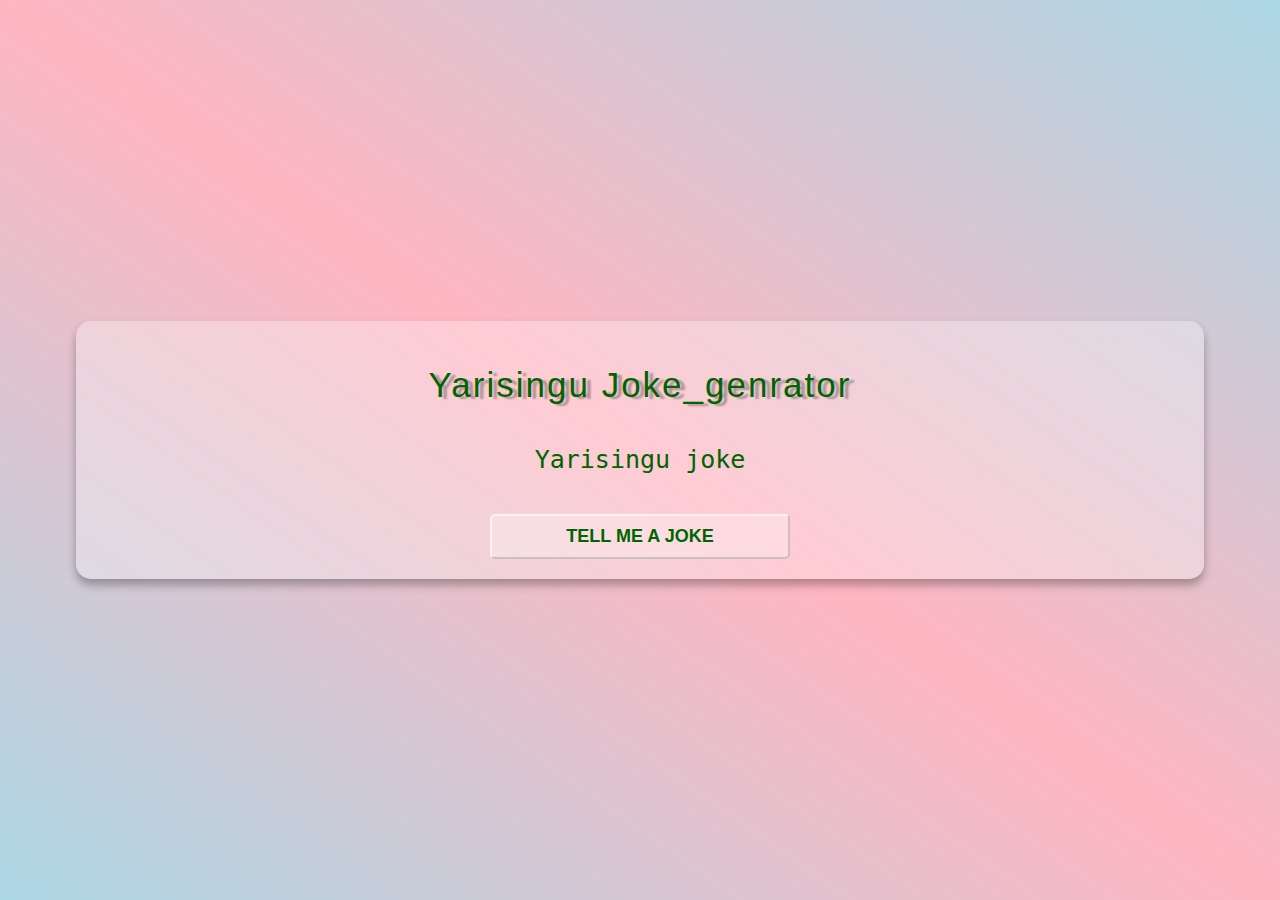
<file: joke_folder/index.html>
<!DOCTYPE html>
<html lang="en">
<head>
    <meta charset="UTF-8">
    <meta http-equiv="X-UA-Compatible" content="IE=edge">
    <meta name="viewport" content="width=device-width, initial-scale=1.0">
    <title>Joke_genrator</title>
    <link rel="stylesheet" href="style.css">
    
</head>
<body>
    <div class="container">
        <h1 class="heading">Yarisingu Joke_genrator</h1>
        <p class="joke" id="joke">Yarisingu joke</p>
        <button class="btn" id="btn">Tell me a joke</button>
    </div>
    <script src ="index.js"> </script> </script>
</body>
</html>
</file>
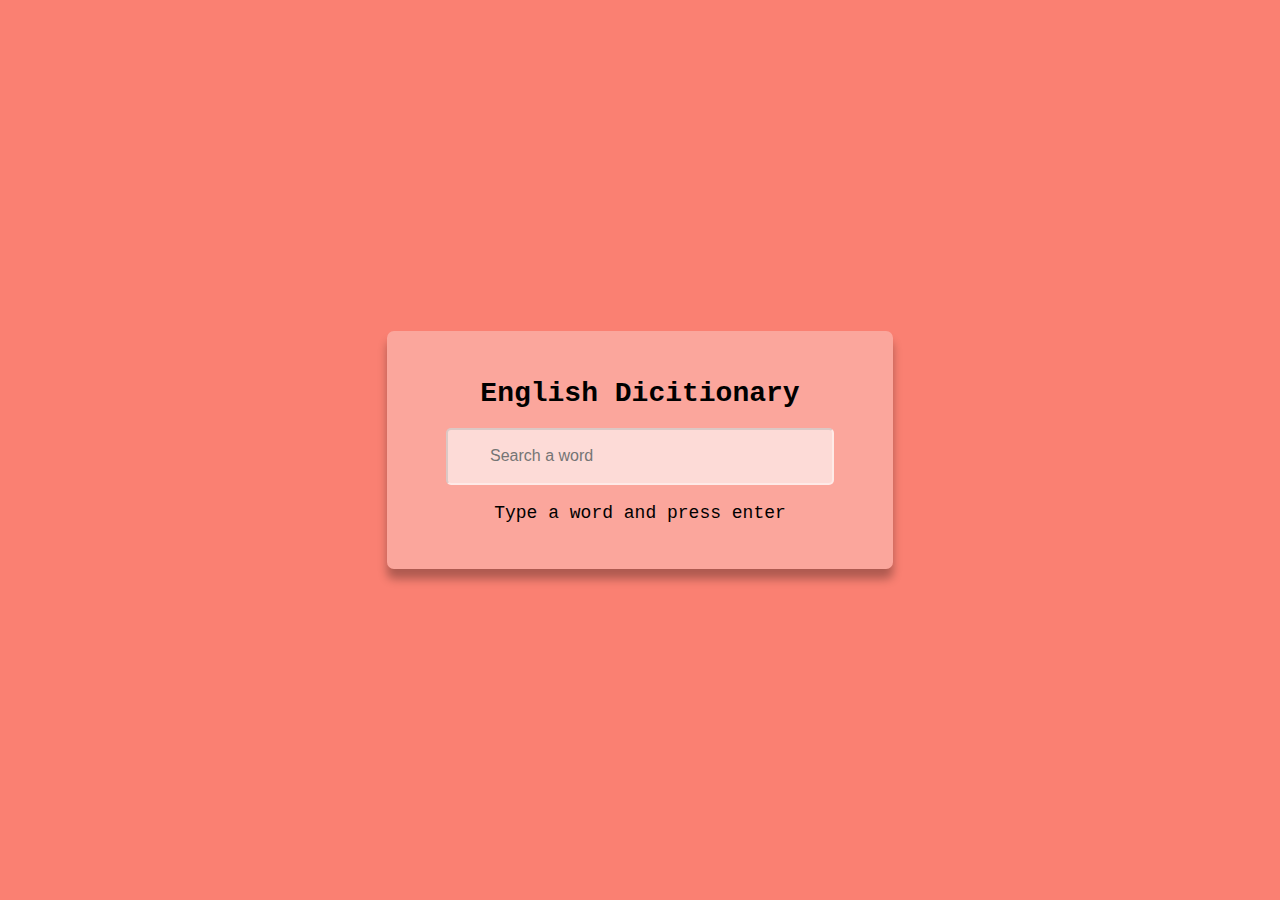
<file: englishdicitionary/eindex.html>
<!DOCTYPE html>
<html lang="en">
<head>
    <meta charset="UTF-8">
    <meta http-equiv="X-UA-Compatible" content="IE=edge">
    <meta name="viewport" content="width=device-width, initial-scale=1.0">
    <title>English Dicitionary</title>
    <link rel="stylesheet" href="estyle.css">
</head>
<body>
    <div class="container">
        <h1 class="heading">English Dicitionary</h1>
        <input type="text" class="input" id="input" placeholder="Search a word">
        <p class="info-text" id="info-text">Type a word and press enter</p>

        <div class="meaning-container" id="meaning-container">
            <p>Word Title: <span class="title" id="title">____</span></p>
            <p>Meaning: <span class="meaning" id="meaning">____</span></p>
            <audio src=""  controls id="audio" ></audio>
        </div>
    </div>
    <script src="ejavascript.js"></script>
</body>
</html>
</file>
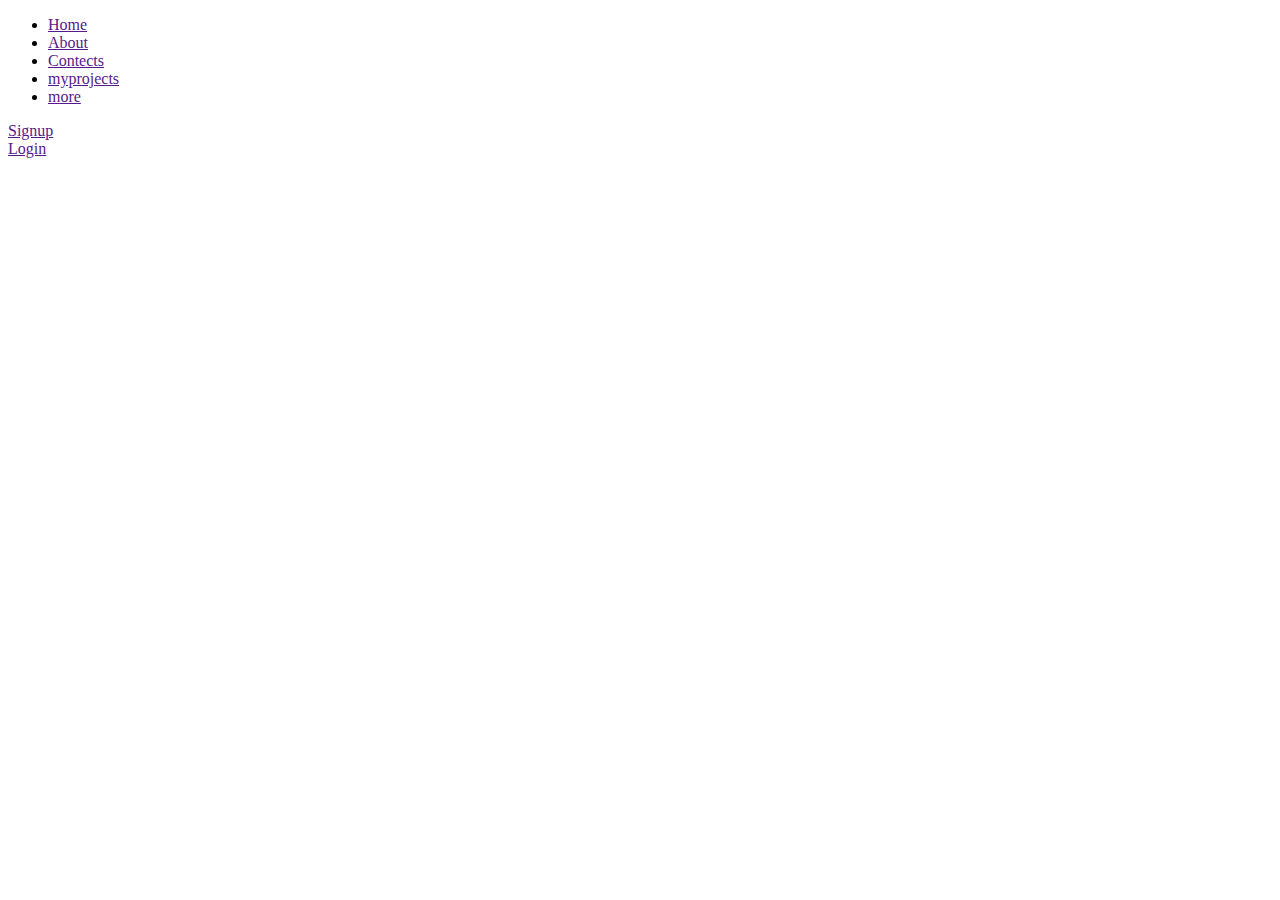
<file: myprotofoilv1/proindex.html>
<!DOCTYPE html>
<html lang="en">
<head>
    <meta charset="UTF-8">
    <meta http-equiv="X-UA-Compatible" content="IE=edge">
    <meta name="viewport" content="width=device-width, initial-scale=1.0">
    <title>Document</title>
</head>
<body>
    <div class="containerbar">
        <div class="listbars">
            <ul>
                <li><a href="">Home</a></li>
                <li><a href="">About</a></li>
                <li><a href="">Contects</a></li>
                <li><a href="">myprojects</a></li>
                <li><a href="">more</a></li>
            </ul>
        </div>
        <div class="loginandsignup">
            <li><a href="">Signup</a></li>
            <li><a href="">Login</a></li>
        </div>
    </div>
</body>
</html>
</file>
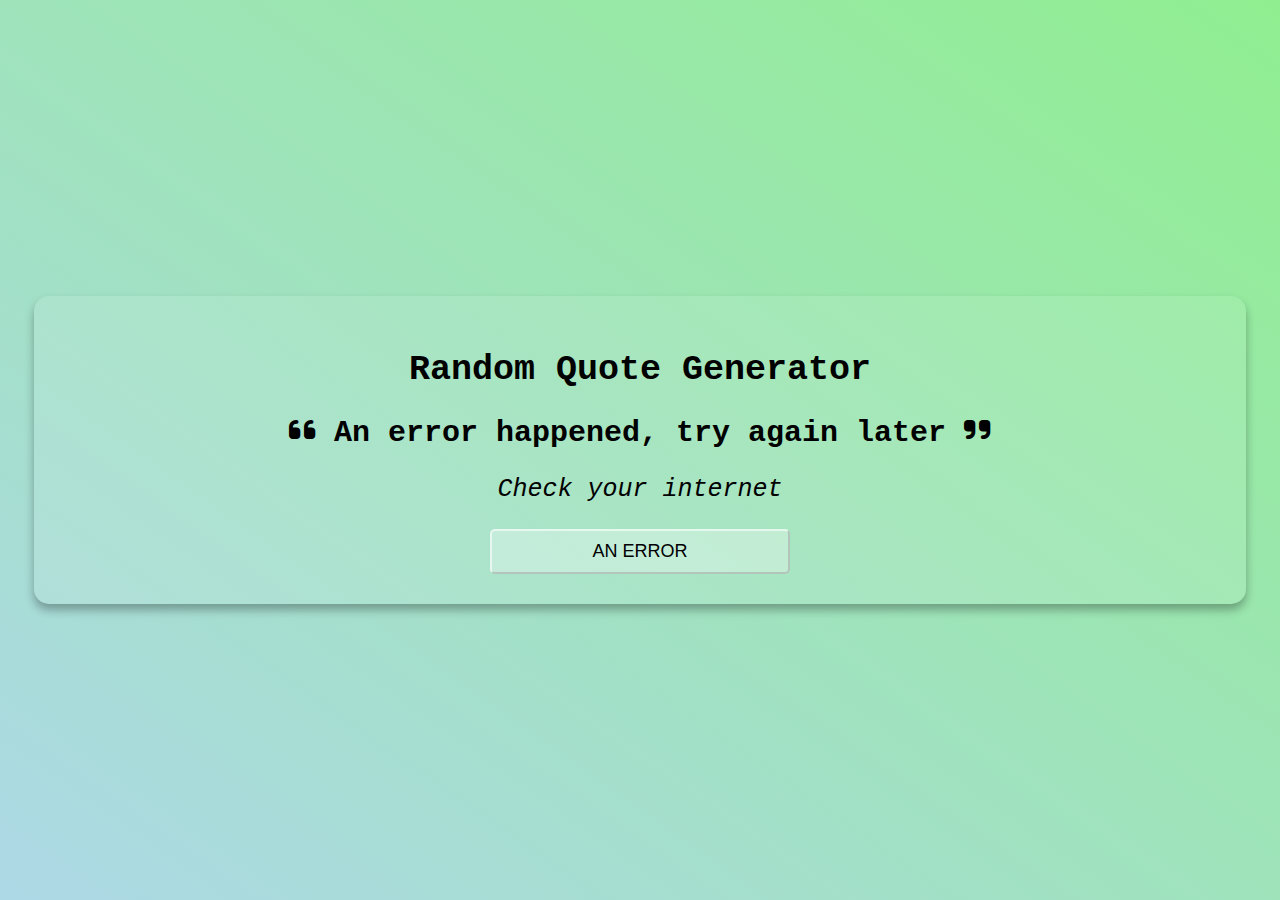
<file: Random_quote/rhindex.html>
<!DOCTYPE html>
<html lang="en">
<head>
    <meta charset="UTF-8">
    <meta http-equiv="X-UA-Compatible" content="IE=edge">
    <meta name="viewport" content="width=device-width, initial-scale=1.0">
    <title>Random_Quote</title>
    <link rel="stylesheet" href="https://cdnjs.cloudflare.com/ajax/libs/font-awesome/6.3.0/css/all.min.css">
    <link rel="stylesheet" href="rcindex.css">
</head>
<body>
    <div class="container">
        <h1 class="heading">Random Quote Generator</h1>

        <h2 class="quote"> 
            <i class="fa-sharp fa-solid fa-quote-left"></i> 
            <span id="quote">Quote</span> 
            <i class="fa-sharp fa-solid fa-quote-right"></i>
        </h2>
        
        <p class="author" id="author">~ Author</p>
        <button class="btn" id="btn">Get quote</button>
    </div>
    <script src="rjindex.js"></script>
</body>
</html>
</file>
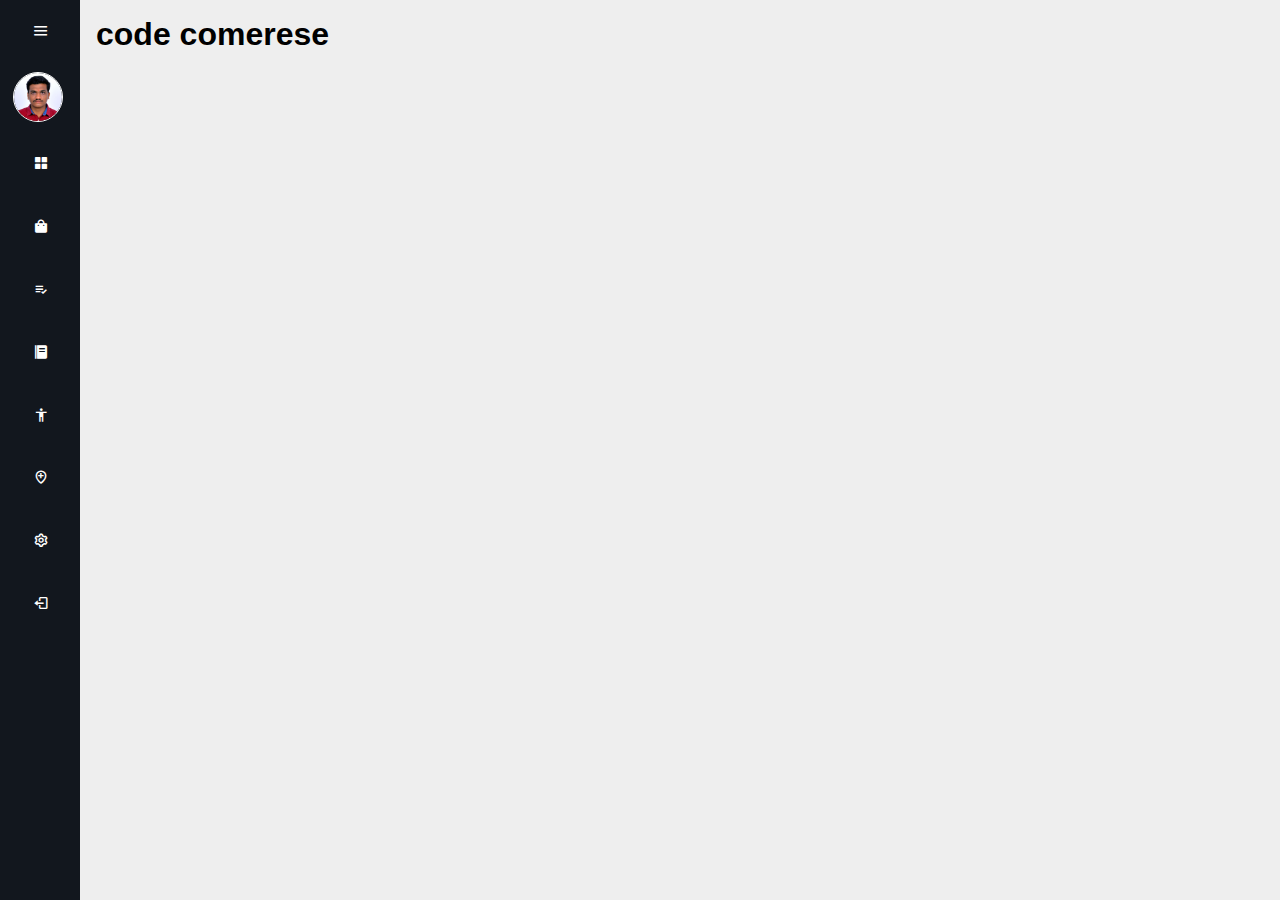
<file: sidebar/sliderbarmenu.html>
<!DOCTYPE html>
<html lang="en">
<head>
    <meta charset="UTF-8">
    <meta http-equiv="X-UA-Compatible" content="IE=edge">
    <meta name="viewport" content="width=device-width, initial-scale=1.0">
    <title>Document</title>
    <link href='https://unpkg.com/boxicons@2.1.4/css/boxicons.min.css' rel='stylesheet'>
    <link rel="stylesheet" href="slidebarc.css">
</head>
<body>
    <div class="slidebar">
        <div class="top"> 
            <div class="logo">
                <i class="bx bxl-codepen"></i>
                <span>Code comerese</span>
            </div>
            <i class="bx bx-menu" id="btn"></i>
        </div>
        <div class="user">
            <img src="DSC_0421 copy (1).jpg" alt="" class="user-img">
            <div>
                <p class="bold">Clint</p>
                <p>Admin</p>
            </div>
        </div>
        <ul>
            <li>
                <a href="#">
                    <i class="bx bxs-grid-alt"></i>
                    <span class="nav-item">Dashboard</span>
                </a>
                <span class="tooltip">Dashboard</span>
            </li>
            <li>
                <a href="#">
                    <i class="bx bxs-shopping-bag"></i>
                    <span class="nav-item">Products</span>
                </a>
                <span class="tooltip">Products</span>
            </li>
            <li>
                <a href="#">
                    <i class="bx bx-list-check"></i>
                    <span class="nav-item"> Categories </span>
                </a>
                <span class="tooltip">Categories</span>
            </li>
            <li>
                <a href="#">
                    <i class="bx bxs-food-menu"></i>
                    <span class="nav-item">Orders</span>
                </a>
                <span class="tooltip">Orders</span>
            </li>
            <li>
                <a href="#">
                    <i class="bx bx-body"></i>
                    <span class="nav-item">Customers</span>
                </a>
                <span class="tooltip">Customers</span>
            </li>
            <li>
                <a href="#">
                    <i class="bx bx-location-plus"></i>
                    <span class="nav-item">Shipping</span>
                </a>
                <span class="tooltip">Shipping</span>
            </li>
            <li>
                <a href="#">
                    <i class="bx bx-cog"></i>
                    <span class="nav-item">Setting</span>
                </a>
                <span class="tooltip">Setting</span>
            </li>
            <li>
                <a href="#">
                    <i class="bx bx-log-out"></i>
                    <span class="nav-item">Logout</span>
                </a>
                <span class="tooltip">Logout</span>
            </li>
        </ul>
    </div>


    <div class="main-content">
        <div class="container">
            <h1>code comerese</h1>
        </div>
    </div>


</body>

<script>
    let btn = document.querySelector('#btn');
    let sidebar = document.querySelector('.slidebar');
    btn.onclick = function() {
        sidebar.classList.toggle('active');
    };


    
</script>

</html>
</file>
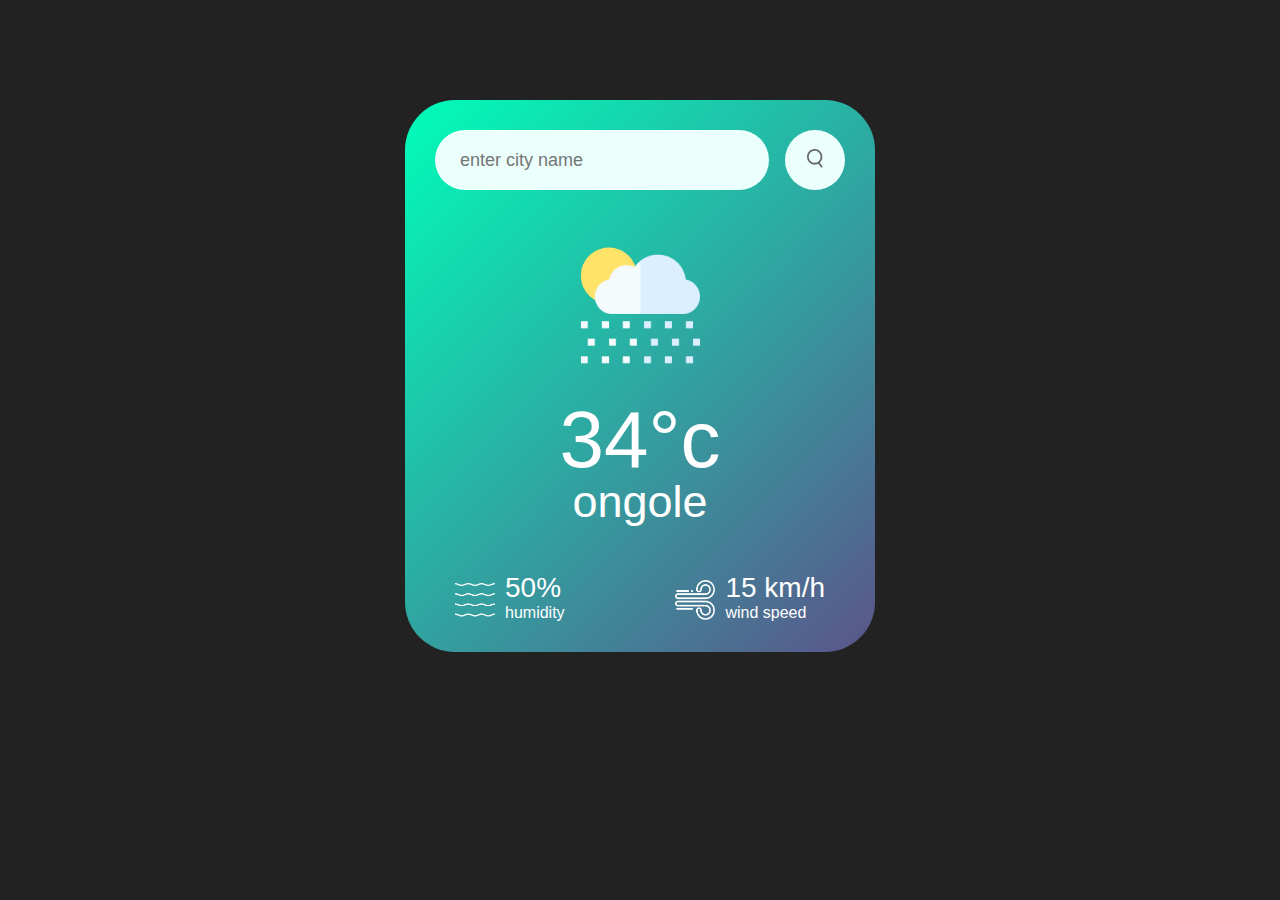
<file: whetherapp/wheindex.html>
<!DOCTYPE html>
<html lang="en">
<head>
    <meta charset="UTF-8">
    <meta http-equiv="X-UA-Compatible" content="IE=edge">
    <meta name="viewport" content="width=device-width, initial-scale=1.0">
    <title>Weather App</title>
    <link rel="stylesheet" href="whecssindex.css">
</head>
<body>
    <div class="card">
        <div class="search">
            <input type="text" placeholder="enter city name" spellcheck="false">
            <button><img src="images/search.png" alt="search_icon"></button>
        </div>
        <div class="weather">
            <img src="images/rain.png" alt="rain-icon" class="weather-icon">
            <h1 class="temp">34°c</h1>
            <h2 class="city">ongole</h2>
            <div class="details">
                <div class="col">
                    <img src="images/humidity.png" alt="humidity_icon">
                    <div>
                        <p class="humidity">50%</p>
                        <p>humidity</p>
                    </div>
                </div>
                <div class="col">
                    <img src="images/wind.png" alt="wind_icon">
                    <div>
                        <p class="wind">15 km/h</p>
                        <p>wind speed</p>
                    </div>
                </div>
            </div>
        </div>
    </div>
</body>
</html>
</file>
<file: joke_folder/style.css>
body{
    margin: 0;
    background: linear-gradient(to left bottom,lightblue,lightpink,lightblue);
    min-height: 100vh;
    display:  flex;
    justify-content: center;
    align-items: center;
    font-family: monospace;
}

.container{
    background-color: rgba(255,255,255,.3);
    padding: 20px;
    box-shadow: 0 6px 10px rgba(0,0,0,.3);
    border-radius: 15px;
    width: 85%;
    text-align: center;
    color: darkgreen;
}

.heading{
    font-size: 35px;
    font-weight: 200;
    font-family: Impact, Haettenschweiler, 'Arial Narrow Bold', sans-serif;
    text-shadow: 5px 2px 2px rgba(0,0,0,.3);
    letter-spacing: 2px;
}

.joke{
    font-size: 25px;
    font-weight: 500;
    margin: 40px;
}

.btn{
    font-size: 18px;
    font-weight: 700;
    border-radius: 5px;
    cursor: pointer;
    padding: 10px;
    background-color: rgba(255,255,255,.3);
    border-color: rgba(255,255,255,.6);
    text-transform: uppercase;
    width: 300px;
    color: darkgreen;
}

.btn:hover{
    background-color: rgba(255, 255, 255, .5);
    box-shadow: 0 4px 4px rgb(0, 0, 0, .3);
    transition: all 300ms ease;
}
</file>
<file: englishdicitionary/estyle.css>
body{
    margin: 0;
    display: flex;
    min-height: 100vh;
    justify-content: center;
    align-items: center;
    background-color: salmon;
    font-family: 'Courier New', Courier, monospace;
}

.container{
    background-color: rgba(255, 255, 255, 0.3);
    padding: 28px;
    border-radius: 7px;
    box-shadow: 0 10px 10px rgba(0, 0, 0, .3);
    width: 90%;
    margin: 10px;
    max-width: 450px;
    text-align: center;
    font-size: 18px;
    font-weight: 500;
}

.heading{
    font-size: 28px;
}

.input{
    height: 53px;
    width: 300px;
    background-color: rgba(255, 255, 255, 0.6);
    border-color: rgba(255, 255, 255, .4);
    font-size: 16px;
    padding: 0 42px;
    border-radius: 5px;
}

.meaning-container{
    display: none;
}
</file>
<file: Random_quote/rcindex.css>
body{
    margin: 0;
    display: flex;
    min-height: 100vh;
    justify-content: center;
    align-items: center;
    font-family: 'Courier New', Courier, monospace;
    background: linear-gradient(to left bottom,
    lightgreen , lightblue);
}

.container{
    background-color: rgba(255, 255, 255, .1);
    box-shadow: 0 6px 10px rgba(0, 0, 0, .3);
    padding: 30px ;
    border-radius: 15px;
    width: 90%;
    margin: 10px;
    text-align: center;
}

.heading{
    font-size: 35px;
    font-weight: 700;
}

.quote{
    font-size: 30px;
    font-weight: 600;
}

.author{
    font-size: 25px;
    margin: 10px;
    font-style: italic;

}

.btn{
    font-size: 18px;
    border-radius: 5px;
    cursor: pointer;
    padding: 10px;
    margin-top: 15px;
    background-color: rgba(255, 255, 255, .3);
    border-color: rgba(255, 255, 255, .6);
    text-transform: uppercase;
    width: 300px;
}

.btn:hover{
    background-color: rgba(255, 255, 255, .6);
    box-shadow: 0 4px 4px rgba(0, 0, 0,  .3);
    transition: all 300ms ease-in-out;
    color: green;
}
</file>
<file: sidebar/slidebarc.css>
*{
margin: 0;
padding: 0;
box-sizing: border-box;
font-family: 'Segoe UI', Tahoma, Geneva, Verdana, sans-serif;
}

.user-img{
    width: 50px;
    border-radius: 50px;
    border: 1px solid #fff;
}

.slidebar {
    position: absolute;
    top: 0;
    left: 0;
    height: 100vh;
    width: 80px;
    background-color: #12171e;
    padding: 0.4rem 0.8rem;
    transition: all 0.5s ease;
}

.slidebar.active ~ .main-content {
    left: 250px;
    width: calc(100% - 250%)

}


.slidebar.active {
    width: 250px;
}

.slidebar #btn {
    position: absolute;
    color: #fff;
    top: .4rem;
    left: 50%;
    font-size: 1.2rem;
    line-height: 50px;
    transform: translateX(-50%);
    cursor: pointer;
}

.slidebar.active #btn {
    left: 90%;
}

.slidebar .top .logo {
    color: #fff;
    display: flex;
    height: 50px;
    width: 100%;
    align-items: center;
    pointer-events: none;
    opacity: 0;
}

.slidebar.active .top .logo {
    opacity: 1;
}

.top .logo i {
    font-size: 2rem;
    margin-right: 5px;
}
.user {
    display: flex;
    align-items: center;
    margin: 1rem 0;
}


.user p {
    color: #fff;
    opacity: 1;
    margin-left: 1rem;
}


.bold {
    font-weight: 600;
}

.slidebar p {
    opacity: 0;
}

.slidebar.active p {
    opacity: 1;
}

.slidebar ul li {
    position: relative;
    list-style-type: none;
    height: 50px;
    width: 90%;
    margin: 0.8rem auto;
    line-height: 50px;
}

.slidebar ul li a {
    color: #fff;
    display: flex;
    align-items: center;
    text-decoration: none;
    border-radius: 0.8rem;
}

.slidebar ul li a:hover {
    background-color: #fff;
    color: #12171e;
}

.slidebar ul li a i {
    min-width: 50px;
    text-align: center;
    height: 50px;
    border-radius: 12px;
    line-height: 50px;
}

.slidebar .nav-item {
    opacity: 0;
}

.slidebar.active .nav-item {
    opacity: 1;
}

.slidebar ul li .tooltip {
    position: absolute;
    left: 125px;
    top: 50%;
    transform: translate(-50%, -50%);
    box-shadow: 0 0.5rem 0.8rem rgba(0, 0, 0, 0.2);
    border-radius: 0.6rem;
    padding: 0.4rem 1.2rem;
    line-height: 1.8rem;
    z-index: 20;
    opacity: 0;

}

.slidebar ul li:hover .tooltip {
    opacity: 1;
}

.slidebar.active ul li .tooltip {
    display: none;
}
 
.main-content {
    position: relative;
    background-color: #eee;
    min-height: 100vh;
    top: 0;
    left: 80px;
    transition: all 0.5s ease;
    width: calc(100% - 80px);
    padding: 1rem;
}
</file>
<file: whetherapp/whecssindex.css>
*{
    margin: 0;
    padding: 0;
    font-family: 'poppins',sans-serif;
    justify-content: center;
    align-items: center;
    box-sizing: border-box;
}

body{
    background: #222;
}

.card{
    width: 90%;
    max-width: 470px;
    background: linear-gradient(135deg, #00feba,#5b548a);
    color: #fff;
    margin: 100px auto 0;
    border-radius: 50px;
    padding: 30px 30px;
    text-align: center;
}

.search{
    width: 100%;
    display: flex;
    align-items: center;
    justify-content: space-between;
}

.search input{
    border: 0;
    outline: 0;
    background: #ebfffc;
    color: #555;
    padding: 10px 25px;
    height: 60px;
    border-radius: 30px;
    flex: 1;
    margin-right: 16px;
    font-size: 18px;
}

.search button{
    border: 0;
    outline: 0;
    background: #ebfffc;
    border-radius: 50%;
    width: 60px;
    height: 60px;
    cursor: pointer;

}

.search button img{
    width: 16px;
}

.weather-icon{
    width: 170px;
    margin-top: 30px;
}

.weather h1{
    font-size: 80px;
    font-weight: 500;
}

.weather h2{
    font-size: 45px;
    font-weight: 500;
    margin-top: -10px;

}

.details{
    display: flex;
    align-items: center;
    justify-content: space-between;
    padding: 0 20px;
    margin-top: 50px;
}

.col{
    display: flex;
    align-items: center;
    text-align: left;
}

.col img{
    width: 40px;
    margin-right: 10px;
}

.humidity, .wind{
    font-size: 28px;
    margin-top: -6px;
}
</file>
